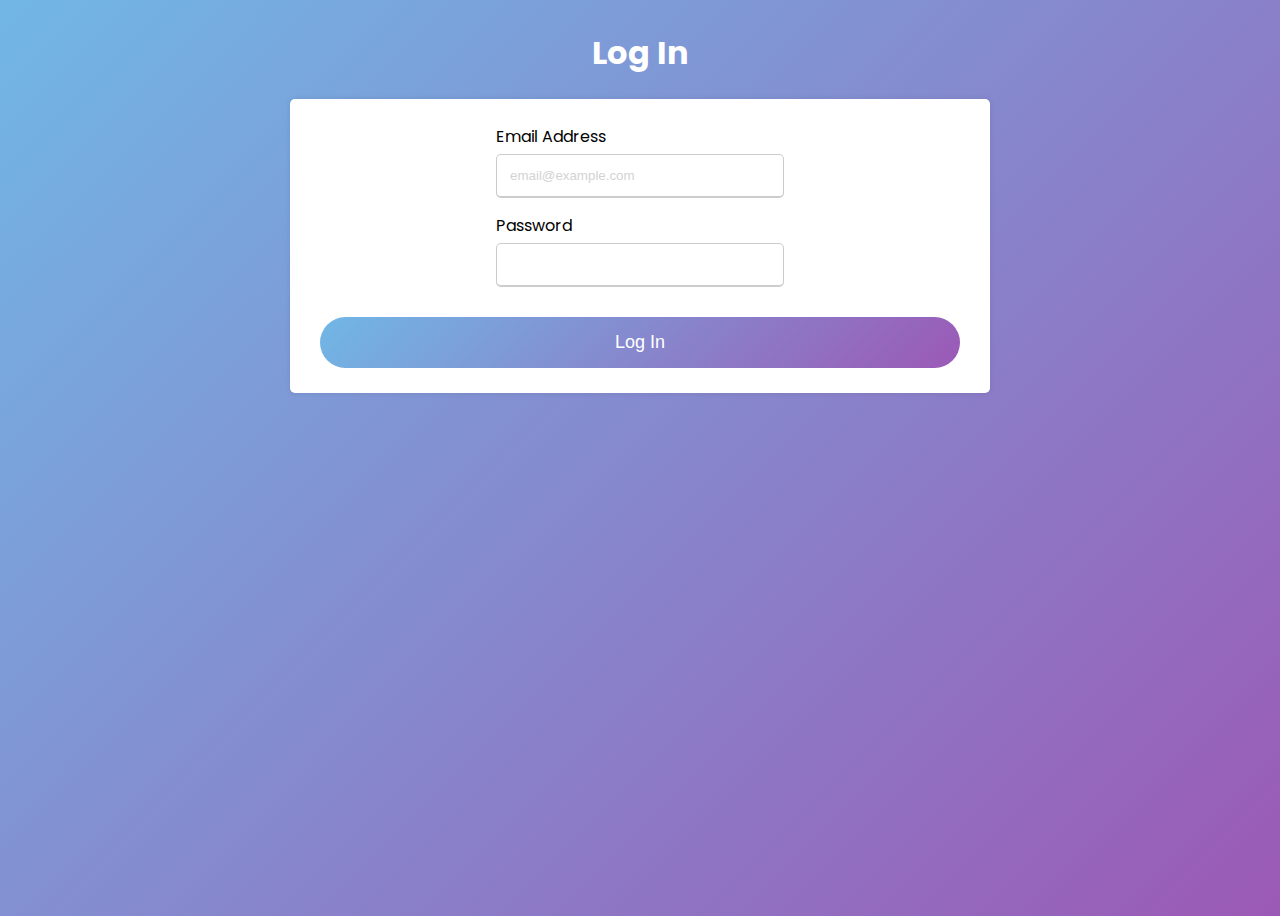
<file: index.html>
<!DOCTYPE html>
<html lang="en">
	<head>
		<meta charset="UTF-8">
		<meta http-equiv="X-UA-Compatible" content="IE=edge">
		<meta name="viewport" content="width=device-width, initial-scale=1.0">
		<title>Train Ticket Booking</title>
		<link rel="stylesheet" href="index.css">
	</head>
	<body>
		<h1>Log In</h1>
		<div class="container">
			<form>
				<div class="moverall">
					<div class="row">
						<label for="logEmail" class="label">Email Address</label>
						<input type="email" id="logEmail" class="input" autocomplete="off" placeholder="email@example.com" oninput="this.setCustomValidity('')" required />
					</div>
					<div class="row">
						<label for="logPassword" class="label">Password</label>
						<input type="password" id="logPassword" class="input" oninput="this.setCustomValidity('')" required />
					</div>
				</div>
				<button type="submit" id="login">Log In</button>
			</form>
		</div>
		<script src="./src/index.js"></script>
	</body>
</html>
</file>
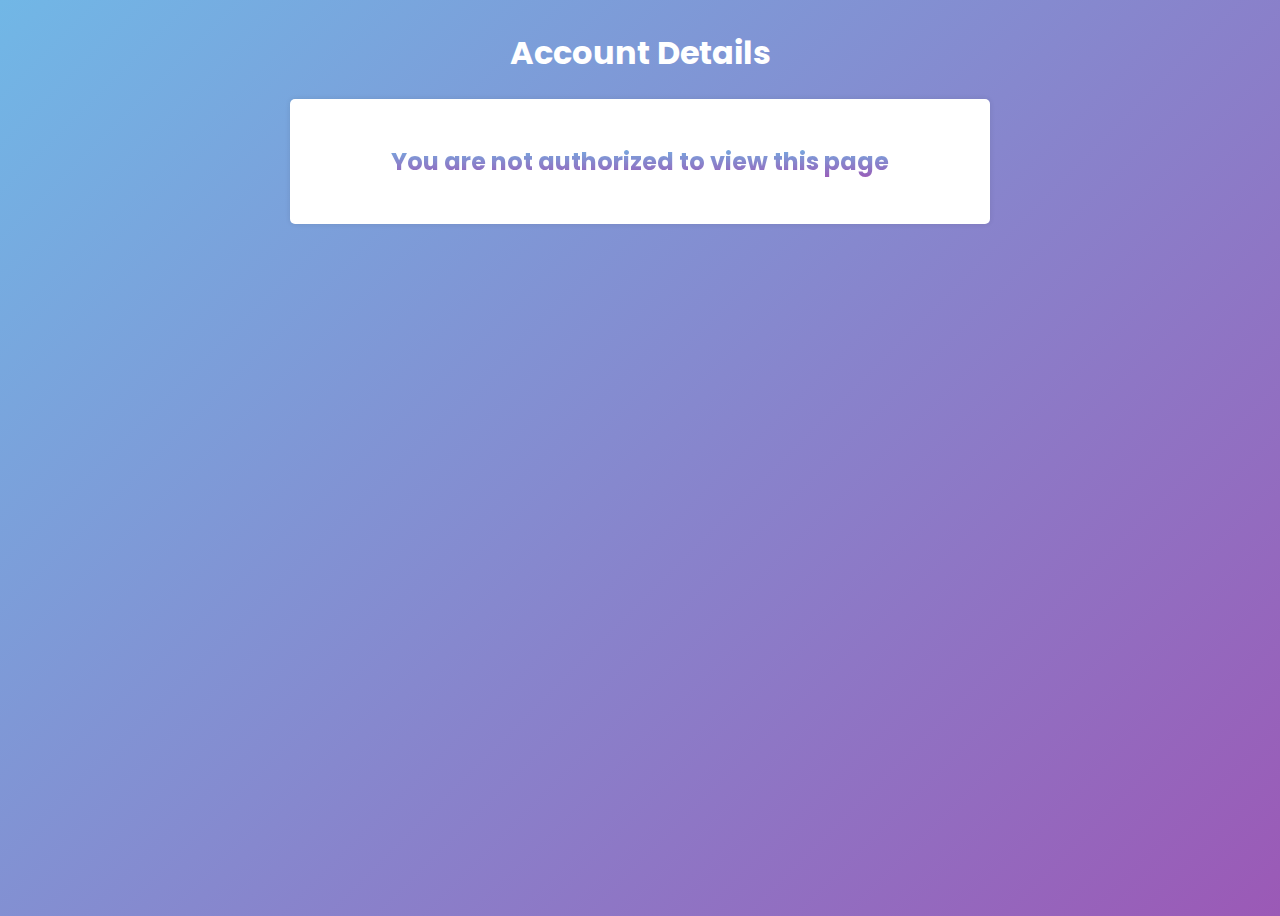
<file: accountdetails.html>
<!DOCTYPE html>
<html lang="en">
	<head>
		<meta charset="UTF-8">
		<meta http-equiv="X-UA-Compatible" content="IE=edge">
		<meta name="viewport" content="width=device-width, initial-scale=1.0">
		<title>Train Ticket Booking</title>
		<link rel="stylesheet" href="index.css">
	</head>
	<body>
		<h1>Account Details</h1>
		<div class="container">
			<div class="form">
				<form>
					<div class="overall">
						<div class="row">
							<label for="phone" class="label">Phone Number</label>
							<input type="tel" name="phone" id="phone" class="input" placeholder="excluding Country code" autocomplete="off" maxlength="10" pattern="^\d{10}$" oninvalid="this.setCustomValidity('Enter only 10 digits')" oninput="this.setCustomValidity('')" required />
						</div>
						<div class="row">
							<label for="dob" class="label">Date of Birth</label>
							<input type="date" name="dob" id="dob" class="input" required />
						</div>
						<div class="row">
							<label for="address" class="label">Address</label>
							<textarea name="address" id="address" class="input" oninput="this.setCustomValidity('')" required></textarea>
						</div>
						<div class="row">
							<label for="image" class="label">Profile Picture</label>
							<input type="file" name="image" id="image" accept="image/*" oninput="this.setCustomValidity('')" required />
						</div>
					</div>
					<button type="submit" id="submit">Submit</button>
				</form>
			</div>
		</div>
		<script src="./src/accountdetails.js"></script>
	</body>
</html>
</file>
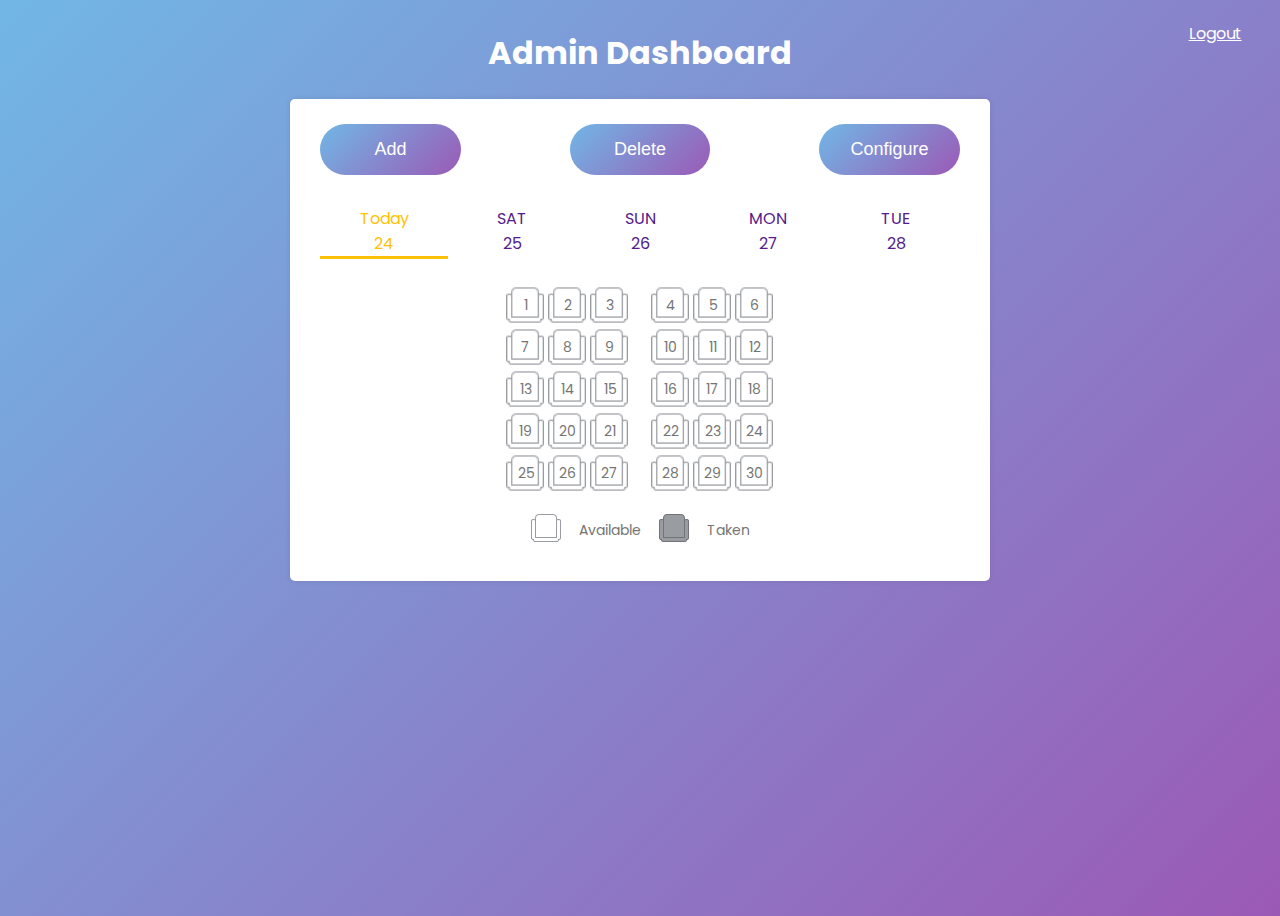
<file: admin.html>
<!DOCTYPE html>
<html lang="en">
	<head>
		<meta charset="UTF-8">
		<meta http-equiv="X-UA-Compatible" content="IE=edge">
		<meta name="viewport" content="width=device-width, initial-scale=1.0">
		<title>Train Ticket Booking</title>
		<link rel="stylesheet" href="index.css">
	</head>
	<body>
		<a href="index.html" class="logout">Logout</a>
		<h1>Admin Dashboard</h1>
		<div class="container">
			<div class="overall">
				<div class="brow">
					<button class="addUser">Add</button>
				</div>
				<div class="brow">
					<button class="delUser">Delete</button>
				</div>
				<div class="brow">
					<button class="config">Configure</button>
				</div>
			</div>
			<ul>
				<li class="active"><div class="daylink"><span class="day"></span><span class="date"></span></div></li>
				<li><div class="daylink"><span class="day"></span><span class="date"></span></div></li>
				<li><div class="daylink"><span class="day"></span><span class="date"></span></div></li>
				<li><div class="daylink"><span class="day"></span><span class="date"></span></div></li>
				<li><div class="daylink"><span class="day"></span><span class="date"></span></div></li>
			</ul>			
			<div class="grid">
				<table id="gridTable"></table>
			</div>
			<div>
				<table class="reference">
					<tr>
						<td class="seat"><img src="./images/available.png"></td>
						<td class="seat">Available</td>
						<td class="seat"><img src="./images/taken.png"></td>
						<td class="seat">Taken</td>
					</tr>
				</table>
			</div>
			<div id="addUserModal" class="modal">
				<div class="modalContent">
					<span class="close">&times;</span>
					<h2>New Agent</h2>
					<form>
						<div class="moverall">
							<div class="row">
								<label for="name" class="label">Username</label>
								<input type="text" name="name" id="name" class="input" pattern="[a-zA-Z ]{1,}" placeholder="alphabets only" autocomplete="off" required />
							</div>
							<div class="row">
								<label for="email" class="label">Email Address</label>
								<input type="email" id="email" class="input" autocomplete="off" placeholder="email@example.com" oninput="this.setCustomValidity('')" required />
								<button type="submit" id="addAgent">Add</button>
							</div>
						</div>
					</form>
				</div>
			</div>
			
			<div id="delUserModal" class="modal">
				<div class="modalContent">
					<span class="close">&times;</span>
					<h2>Delete Agent</h2>
					<div class="table">
						<table>
							<thead>
								<tr>
									<th>Name</th>
									<th>Email</th>
									<th>Delete</th>
								</tr>
							</thead>  
							<tbody id="delTable">
							</tbody>
						</table>
					</div>
				</div>
			</div>
			
			<div id="configModal" class="modal">
			<div class="modalContent">
			<span class="close">&times;</span>
			<form>
			<div class="moverall">
			<div class="row">
			<label for="seatCount" class="label">No. of seats agent can book</label>
			<select name="seatCount" id="seatCount" class="input" onfocus='this.size=5;' onblur='this.size=1;' onchange='this.size=1; this.blur();' oninput="this.setCustomValidity('')" required />
			<option value="1">1</option>
			<option value="2">2</option>
			<option value="3">3</option>
			<option value="4">4</option>
			<option value="5">5</option>
			<option value="6">6</option>
			<option value="7">7</option>
			<option value="8">8</option>
			<option value="9">9</option>
			<option value="10">10</option>
			</select>
			</div>
			<div class="row">
			<label for="first" class="label">No. of rows in compartment</label>
			<select name="first" id="compartment" class="input" onfocus='this.size=5;' onblur='this.size=1;' onchange='this.size=1; this.blur();' oninput="this.setCustomValidity('')" required />
			<option value="5">5</option>
			<option value="6">6</option>
			<option value="7">7</option>
			<option value="8">8</option>
			<option value="9">9</option>
			<option value="10">10</option>
			<option value="11">11</option>
			<option value="12">12</option>
			<option value="13">13</option>
			<option value="14">14</option>
			<option value="15">15</option>
			</select>
			<button type="submit" id="configure">Save</button>
			</div>
			</div>
			</form>
			</div>
			</div>
			</div>
			<script src="https://cdn.emailjs.com/sdk/2.3.2/email.min.js"></script>
			<script src="./src/admin.js"></script>
			</body>
			</html>
</file>
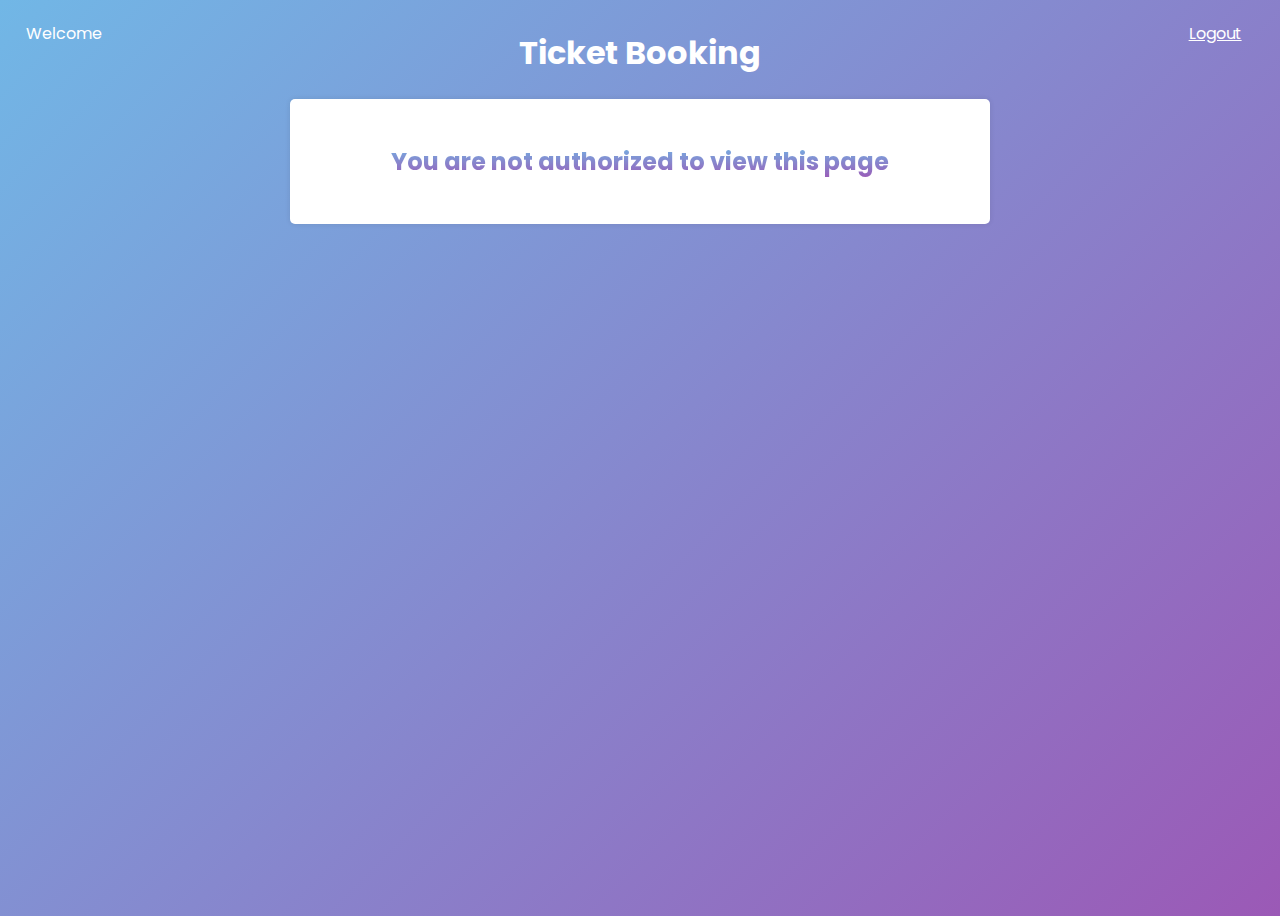
<file: dashboard.html>
<!DOCTYPE html>
<html lang="en">
	<head>
		<meta charset="UTF-8">
		<meta http-equiv="X-UA-Compatible" content="IE=edge">
		<meta name="viewport" content="width=device-width, initial-scale=1.0">
		<title>Train Ticket Booking</title>
		<link rel="stylesheet" href="index.css">
	</head>
	<body>
		<h4 class="welcome">Welcome <b id="welcome"></b></h4>
		<a href="index.html" class="logout">Logout</a>
		<h1>Ticket Booking</h1>
		<div class="container">
			<div class="overall">
				<div class="brow book">
					<button class="bookNow">Book Now</button>
				</div>
				<div class="brow book">
					<button class="myBookings">My Booking</button>
				</div>
			</div>
			<ul>
				<li class="active"><div class="daylink"><span class="day"></span><span class="date"></span></div></li>
				<li><div class="daylink"><span class="day"></span><span class="date"></span></div></li>
				<li><div class="daylink"><span class="day"></span><span class="date"></span></div></li>
				<li><div class="daylink"><span class="day"></span><span class="date"></span></div></li>
				<li><div class="daylink"><span class="day"></span><span class="date"></span></div></li>
			</ul>			
			<div class="grid">
				<table id="gridTable"></table>
			</div>
			<div>
				<table class="reference">
					<tr>
						<td class="seat"><img src="./images/available.png"></td>
						<td class="seat">Available</td>
						<td class="seat"><img src="./images/taken.png"></td>
						<td class="seat">Taken</td>
					</tr>
				</table>
			</div>
			<div id="bookNowModal" class="modal">
				<div class="modalContent">
					<span class="close">&times;</span>
					<h2>Booking Form</h2>
					<form class="bookingForm">
						<div class="overall dateCount">
							<div class="row">
								<label for="formDate" class="label">Date</label>
								<select name="formDate" id="formDate" class="input" oninput="this.setCustomValidity('')" required />
								<option value="">Select</option>
							</select>
						</div>
						<div class="row">
						<label for="formTicketCount" class="label">Ticket Count</label>
						<select name="formTicketCount" id="formTicketCount" class="input" onfocus='this.size=5;' onblur='this.size=1;' onchange='this.size=1; this.blur();' oninput="this.setCustomValidity('')" required />
						<option value="">Select</option>
						</select>
					</div>
				</div>
				<div id="passengersList">
				</div>
				<span class="addPassenger">&#43;Add Passenger</span>
				<button type="submit" id="bookTickets">Book</button>
			</form>
		</div>
	</div>
	
	<div id="myBookingsModal" class="modal">
		<div class="modalContent">
			<span class="close">&times;</span>
			<h2>My Bookings</h2>
			<div class="table">
				<p id="test">sdfgdfgdgdgfdg</p>
			</div>
		</div>
	</div>
	
	<div id="bookingModal" class="modal">
		<div class="modalContent">
			<span class="close">&times;</span>
			<h2>Selected Booking</h2>
			<div class="table">
				<p>it works</p>
			</div>
		</div>
	</div>
	
</div>
<script src="./src/dashboard.js"></script>
</body>
</html>
</file>
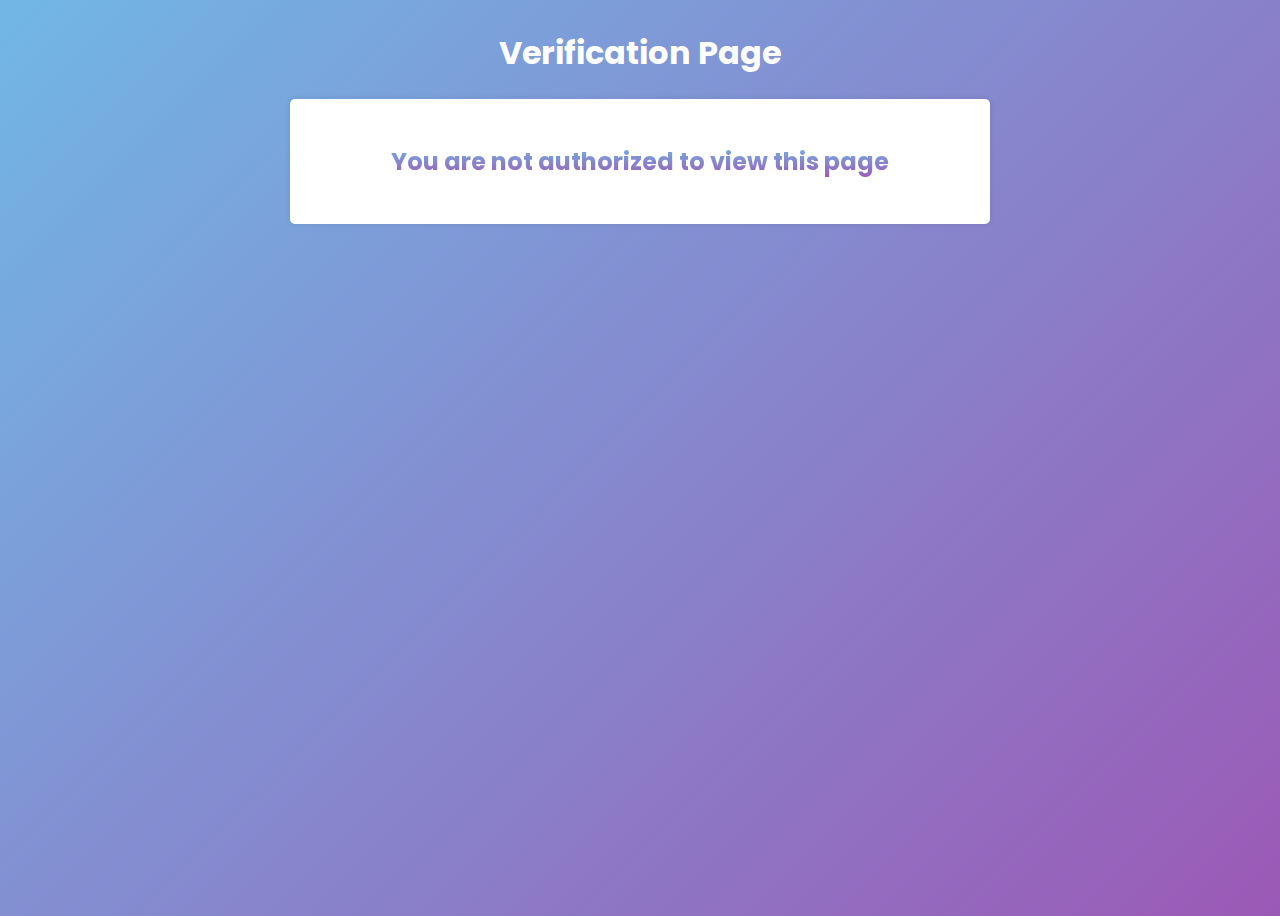
<file: verify.html>
<!DOCTYPE html>
<html lang="en">
	<head>
		<meta charset="UTF-8">
		<meta http-equiv="X-UA-Compatible" content="IE=edge">
		<meta name="viewport" content="width=device-width, initial-scale=1.0">
		<title>Train Ticket Booking</title>
		<link rel="stylesheet" href="index.css">
	</head>
	<body>
		<h1>Verification Page</h1>
		<div class="container">
			<div class="form">
				<form>
					<div class="moverall">
						<div class="row tooltip">
							<label for="password" class="label">Password</label>
							<input type="password" name="password" id="password" class="input" onkeyup="matchPassword()" oninput="this.setCustomValidity('')" required />
							<span class="tooltiptext"><b>Must include:</b><br>A lowercase<br>A uppercase<br>A number<br>Min 8 & Max 12 characters</span>
						</div>
						<div class="row tooltip">
							<label for="repassword" class="label">Confirm Password</label>
							<input type="password" name="repassword" id="repassword" class="input" onkeyup="matchRePass()" oninput="this.setCustomValidity('')" required />
							<span class="tooltiptext"><b>Password did not match</b></span>
						</div>
					</div>
					<button type="submit" id="verify">Verify</button>
				</form>
			</div>
		</div>
		<script src="./src/verify.js"></script>
	</body>
</html>
</file>
<file: index.css>
@import url('https://fonts.googleapis.com/css2?family=Poppins&display=swap');

body {
	font-family: 'Poppins';
	min-height: 100vh;
	display: flex;
	flex-direction: column;
	align-items: center;
	background: linear-gradient(135deg, #71b7e6, #9b59b6);
}

h1 {
	color: white;
}

.container {
	background: #fff;
	max-width: 700px;
	width: 100%;
	padding: 25px 30px;
	border-radius: 5px;
	box-sizing: border-box;
	box-shadow: 0 0 5px 0 rgba(42, 45, 48, 0.12);
}

.overall {
	display: flex;
    flex-wrap: wrap;
    justify-content: space-between;
}

.dateCount {
	justify-content: space-around;
}

.row {
	width: 45%;
	margin-bottom: 15px;
}

.brow {
	width: 22%;
	margin-bottom: 15px;
}

.mrow {
	width: 30%;
	margin-bottom: 15px;
}

.label {
	display: block;
	margin-bottom: 5px;
}

.role {
	padding-top: 2%;
}

.master {
	padding-right: 15%;
}

.input {
	padding: 13px;
	width: 100%;
	border: 1px solid #ccc;
	border-bottom-width: 2px;
	border-radius: 5px;
	box-sizing: border-box;
}

.input:focus {
	outline: none;
	box-shadow: inset 2px 2px 5px 0 rgba(42, 45, 48, 0.12);
}

.input::placeholder {
	color: #D3D3D3;
}

.tooltip {
	position: relative;
}

.tooltiptext {
	visibility: hidden;
	width: 100%;
	background-color: #D3D3D3;
	color: indianred;
	text-align: center;
	font-size: 13px;
	padding: 5px 0;
	border-radius: 5px;
	position: absolute;
	z-index: 1;
	bottom: 100%;
	left: 0%;
}

.logout {
	color: white;
	position: absolute;
	right: 2%;
	padding: 1%;
}

.welcome {
	color: white;
	font-weight: normal;
	position: absolute;
	left: 1%;
	padding: 1%;
	margin: 0;
}

span b {
	color: red;
}

button {
	width: 100%;
	font-size: 18px;
	padding: 15px;
	margin-top: 15px;
	color: #fff;
	border: none;
	border-radius: 100px;
	background: linear-gradient(135deg, #71b7e6, #9b59b6);
}

.brow button {
	margin-top: 0;
}

button:hover {
	background: linear-gradient(-135deg, #71b7e6, #9b59b6)
}

h4 {
	text-align: center;
}

.addPassenger {
	color: -webkit-link;
    cursor: pointer;
	margin: 0;
}

.modal {
	display: none;
	position: fixed;
	z-index: 1;
	padding-top: 100px;
	left: 0;
	top: 0;
	width: 100%;
	height: 100%;
	overflow: auto;
	background-color: rgba(0,0,0,0.4);
}

.modalContent {
	background-color: #fff;
	margin: auto;
	padding: 20px;
	width: 50%;
	border-radius: 5px;
}

.close {
	color: #aaaaaa;
	float: right;
	font-size: 28px;
	font-weight: bold;
}

.close:hover {
	color: #000;
	cursor: pointer;
}

h2 {
	text-align: center;
	background: -webkit-linear-gradient(#71b7e6, #9b59b6);
	-webkit-background-clip: text;
	-webkit-text-fill-color: transparent;
}

#gridTable {
	margin: auto;
	padding-top: 25px;
	user-select: none;
}

.reference {
	margin: 10px auto 0 auto;
}

/* #gridTable td {
	border: 1px solid;
    width: 80px;
	text-align: center;
} */

.seatAvailable {
	background: url(./images/available.png) no-repeat;
}

.seatTaken {
	background: url(./images/taken.png) no-repeat;
}

.seatSelected {
	background: url(./images/selected.png) no-repeat;
}

.seat {
	text-align: center;
    min-width: 24px;
    min-height: 24px;
    padding: 5px 8px;
	height: 30px;
    font-size: 14px;
    color: #757575;
    background-size: 38px;
}

.table table {
	width: 80%;
	margin: auto;
	border-collapse: collapse;
}

.table th, .table td {
	border-bottom: 1px solid black;
	padding-right: 10px;
}

.table tr:hover {
	background-color: #D6EEEE;
}

.table {
	overflow: auto;
    height: 40vh;
}

.bookingForm {
	overflow: auto;
    height: 42vh;
}

.delIcon {
	color: red;
	text-align: center;
}

.overall .delIcon {
	color: red;
	margin-top: 40px;
}

.moverall {
	display: flex;
    flex-wrap: wrap;
	flex-direction: column;
    align-content: center;
}

ul {
	list-style: none;
	padding: 0;
}

li {
	float: left;
	width: 20%;
	border-bottom: 3px solid transparent;
}

li.active {
	border-color: #ffc107;
}

.active .daylink{
	color: #ffc107;
}

.daylink {
	color: #551A8B;
	text-align: center;
}

.day, .date {
	display: block;
}

@media(max-width: 800px) {
	.container {
		max-width: 95%;
	}
	.modalContent {
		width: 80%;
	}
}

@media(max-width: 675px) {
	button, ul {
		font-size: 14px;
	}
}

@media(max-width: 575px){
	.welcome{
		padding-top: 0;
	}
	.row {
		margin-bottom: 15px;
		width: 80%;
	}
	.brow {
		width: 30%;
	}
	button, ul {
		font-size: 11px;
	}
	.bookingForm {
		height: 52vh;
	}
}

@media(max-width: 400px){
	.brow.book {
		width: 45%;
	}
	.name {
		width: 35%;
	}
	.age {
		width: 19%;
	}
	.gender {
		width: 37%;
	}
	.seat {
		min-width: 17px;
		padding: 4px 8px;
		font-size: 11px;
		background-size: 30px;
		height: 24px;
	}
}
</file>
